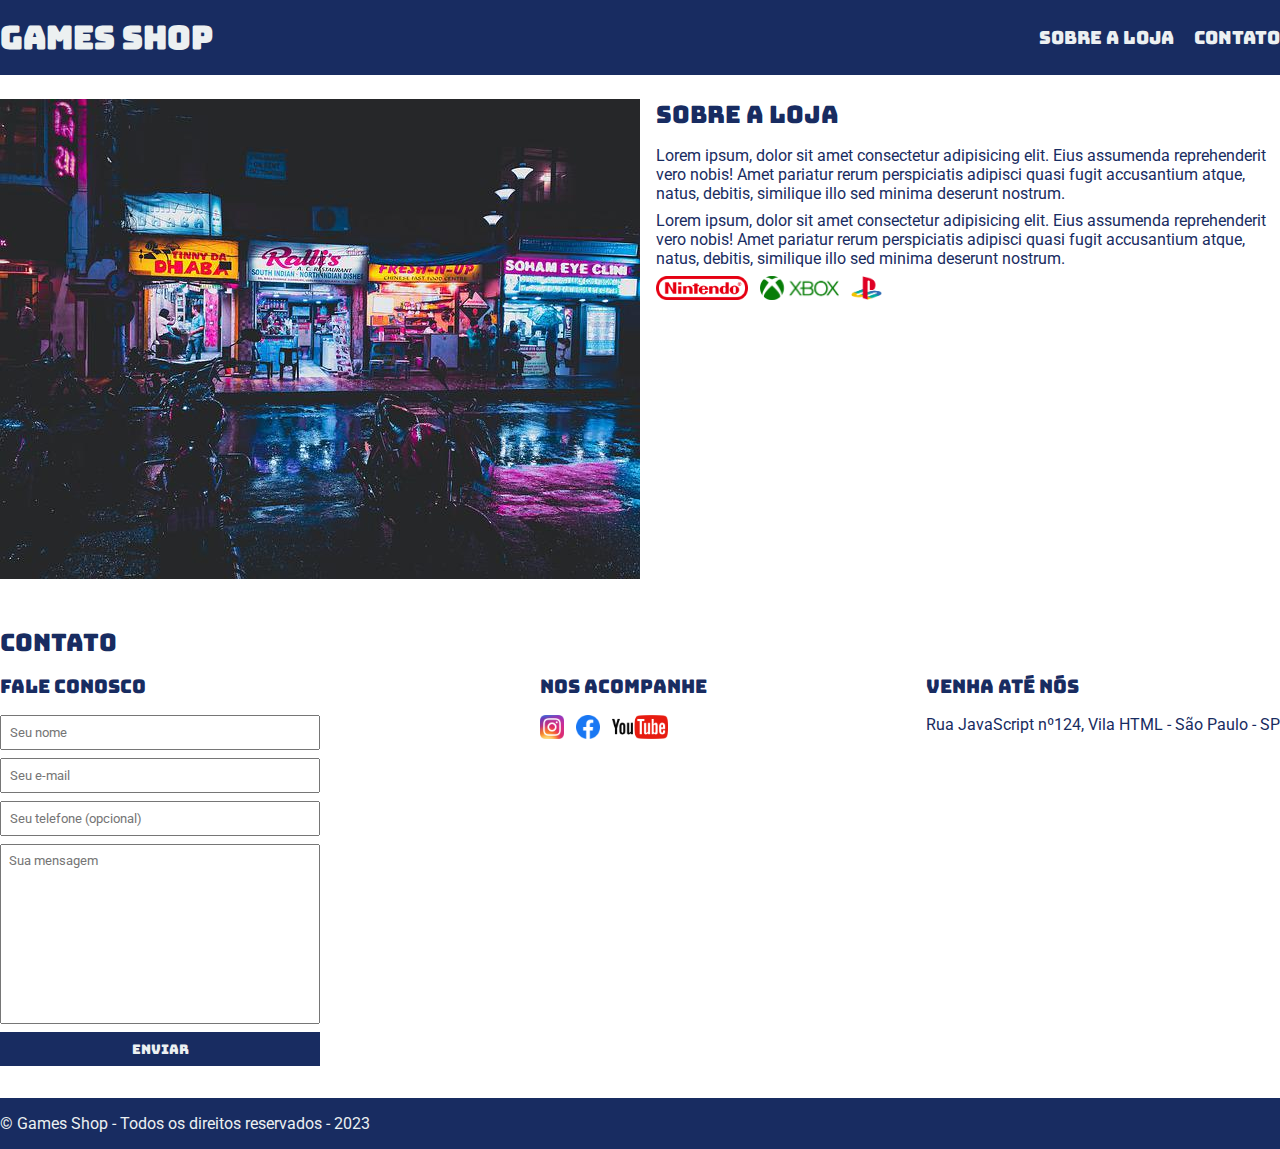
<file: index.html>
<!DOCTYPE html>
<html lang="pt-br">
<head>
    <meta charset="UTF-8">
    <meta name="viewport" content="width=device-width, initial-scale=1.0">
    <title>Game Shop - A sua loja de games</title>
    <link rel="stylesheet" href="main.css">
    <link rel="preconnect" href="https://fonts.googleapis.com">
    <link rel="preconnect" href="https://fonts.gstatic.com" crossorigin>
    <link href="https://fonts.googleapis.com/css2?family=Bungee&family=Roboto&display=swap" rel="stylesheet">
</head>
<body>
    <header>
        <div class="container"><h1>Games Shop</h1>
            <nav>
                <ul>
                    <li>
                        <a href="#about">Sobre a loja</a>
                    </li>
                    <li>
                        <a href="#contact">Contato</a>
                    </li>
                </ul>
            </nav>
        </div>
    </header>
    <section id="about">
        <div class="container">
            <img class="store-front" src="./images/loja.jpg" alt="Fachada da loja Games Shop">
            <div>
                <h2>Sobre a loja</h2>
                <p>
                    Lorem ipsum, dolor sit amet consectetur adipisicing elit. Eius assumenda reprehenderit vero nobis! Amet pariatur rerum perspiciatis adipisci quasi fugit accusantium atque, natus, debitis, similique illo sed minima deserunt nostrum.
                </p>
                <p>
                    Lorem ipsum, dolor sit amet consectetur adipisicing elit. Eius assumenda reprehenderit vero nobis! Amet pariatur rerum perspiciatis adipisci quasi fugit accusantium atque, natus, debitis, similique illo sed minima deserunt nostrum.
                </p>
                <ul class="brands-list">
                    <li><img src="./images/nintendo.png" alt="Nintendo"></li>
                    <li><img src="./images/xbox.png" alt="Xbox"></li>
                    <li><img src="./images/playstation.png" alt="Sony"></li>
                </ul>
            </div>
        </div>
    </section>
    <section id="contact">
        <div class="container">
            <h2>Contato</h2>
            <div class="contact-methods">
                <div>
                    <h3>Fale conosco</h3>
                    <form>
                        <input type="text" placeholder="Seu nome" required>
                        <input type="email" placeholder="Seu e-mail" required>
                        <input type="tel" placeholder="Seu telefone (opcional)">
                        <textarea placeholder="Sua mensagem" required></textarea>
                        <button type="submit">Enviar</button>
                    </form>
                </div>
                <div>
                    <h3>Nos acompanhe</h3>
                    <ul class="social-links">
                        <li>
                            <a href="#" title="Siga-nos no Instagram">
                                <img src="./images/instagram.png" alt="Logo do Instagram">
                            </a>
                        </li>
                        <li>
                            <a href="#" title="Siga-nos no Facebook">
                                <img src="./images/facebook.png" alt="Logo do Facebook">
                            </a>
                        </li>
                        <li>
                            <a href="#" title="Visite nosso canal no youtube">
                                <img src="./images/youtube.png" alt="Logo do Youtube">
                            </a>
                        </li>
                    </ul>
                </div>
                <div>
                    <h3>Venha até nós</h3>
                    <p>
                        Rua JavaScript nº124, Vila HTML - São Paulo - SP
                    </p>
                </div>
            </div>
        </div>
    </section>
    <footer>
        <div class="container">
            <p>
                &copy; Games Shop - Todos os direitos reservados - 2023
            </p>
        </div>
    </footer>
</body>
</html>
</file>
<file: main.css>
* {
    margin: 0;
    padding: 0;
    box-sizing: border-box;
}

header,
section h2,
section h3,
form button {
    font-family: 'Bungee', sans-serif;
    font-weight: normal;
}

body, input, textarea {
    font-family: 'Roboto', sans-serif;
}

header {
    padding: 16px 0;
    background-color: #182C61;
    color: #ecf0f1;
}

header nav li {
    display: inline;
    margin-left: 16px;
    font-size: 18px;
}

header nav li a {
    color: #ecf0f1;
    text-decoration: none;
}

.container {
    max-width: 1280px;
    width: 100%;
    margin: 0 auto;
}

header .container,
section .container {
    display: flex;
    align-items: center;
    justify-content: space-between;
}

.brands-list img {
    height: 24px;
}

.brands-list li {
    display: inline;
    margin-right: 8px;
}

section .container {
    align-items: flex-start;
}

section {
    padding: 24px 0;
}

section h2 {
    margin-bottom: 16px;
}

section {
    color: #182C61;
}

section p {
    margin-bottom: 8px;
}

.store-front {
    margin-right: 16px;
}

.social-links img {
    height: 24px;
}

.social-links li {
    display: inline;
    margin-right: 8px;
}

.social-links li a {
    text-decoration: none;
}

#contact .container {
    display: block;
}

.contact-methods {
    display: flex;
    justify-content: space-between;
}

form input,
form textarea,
form button {
    display: block;
    width: 320px;
    margin-bottom: 8px;
    padding: 8px;
}

form textarea {
    resize: none;
    height: 180px;
}

section h3 {
    margin-bottom: 16px;
}

form button {
    background-color: #182C61;
    color: #ecf0f1;
    border: none;
    cursor: pointer;
}

form button:hover {
    background-color: #344d92;
}

input:focus, textarea:focus {
    outline-color: #182C61;
}

footer {
    background-color: #182C61;
    color: #ecf0f1;
    padding: 16px 0;
}
</file>
